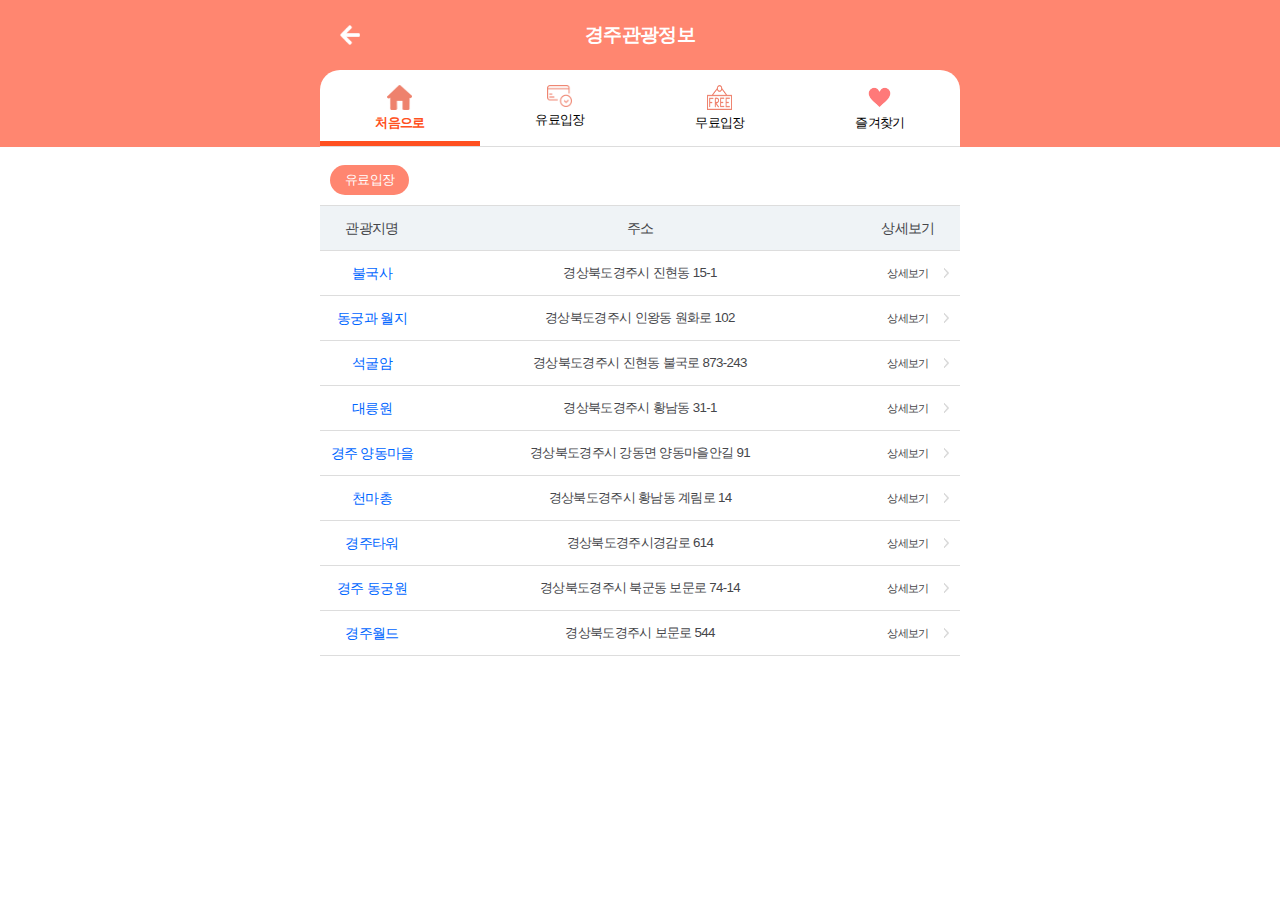
<file: m1.htm>
<!doctype html>
<html lang="ko">
<head>
<title></title>
<meta charset="utf-8">

<meta http-equiv="Content-Security-Policy" content="default-src *; style-src 'self' 'unsafe-inline'; script-src 'self' 'unsafe-inline' 'unsafe-eval'">

<meta name="msapplication-tap-highlight" content="no">
<meta name="viewport" content="user-scalable=no, initial-scale=1, maximum-scale=1.0, minimum-scale=1.0, width=device-width, viewport-fit=cover">
<meta name="color-scheme" content="light dark">

<link rel="stylesheet" href="css/style.css">
<script src="js/jquery.min.js"></script>
</head>

<body>

<header>
	<div class="wrap">
		<h1>경주관광정보</h1>
		<a href="#" class="Left"><img src="img/arrow_left.png" alt="back" onClick="javascript:history.back(-1);"></a>
	</div>

	<nav>
		<ul class="wrap">
			<li id="menuOn_0"><a href="index.htm" id="appMenu0"><img src="img/icon_home2.png">처음으로</a></li>
			<li id="menuOn_1"><a href="m1.htm?menu=1" id="appMenu1"><img src="img/icon_pay.png">유료입장</a></li>
			<li id="menuOn_2"><a href="m2.htm?menu=2" id="appMenu2"><img src="img/icon_free.png" height="25px">무료입장</a></li>
			<li id="menuOn_3"><a href="m3.htm?menu=3" id="appMenu3"><img src="img/like.png" height="25px">즐겨찾기</a></li>
		</ul>
	</nav>
</header>

<div id="content" class="content">
	<div class="wrap">
		<h2>유료입장</h2>

		<div id="m_content" class="m_content">
			<table class="m1_title">
				<tr>
					<td class="bus_num">관광지명</td>
					<td class="bus_info">주소</td>
					<td class="bus_view">상세보기</td>
				</tr>
			</table>

			<div id="BusContent">

			<a id="cont1" href="#">
				<table class="m1_list">
					<tr>
						<td class="bus_num">불국사</td>
						<td class="bus_info">경주시 불국사</td>
						<td class="bus_view">상세보기</td>
					</tr>
				</table>
			</a>

			<a id="cont2" href="#">
				<table class="m1_list">
					<tr>
						<td class="bus_num">불국사</td>
						<td class="bus_info">경주시 불국사</td>
						<td class="bus_view">상세보기</td>
					</tr>
				</table>
			</a>

			<a id="cont3" href="#">
				<table class="m1_list">
					<tr>
						<td class="bus_num">불국사</td>
						<td class="bus_info">경주시 불국사</td>
						<td class="bus_view">상세보기</td>
					</tr>
				</table>
			</a>

			</div>

		</div>

	<div>
</div>

<script src="js/app.common.js"></script>
<script src="db/RouteList.js"></script>

<script>
var busContent = "";
var Cnt = 0;

for(var i=0; i < getRouteList.length; i++) {

	var Data = getRouteList[i];
	var routeId = Data[0];
	var routeName = Data[1];
	var address = Data[2];
	var opTime = Data[3];
	var clTime = Data[4];
	var wkndOpTime = Data[5];
	var wkndClTime = Data[6];
	var fee = Data[7];
	
	// 입장료 유료
	if(fee != "무료입장") {
		busContent  += '<a id="' + routeId + '" href="m1_1.htm?menu=' + menu + '&routeid=' + routeId + '" data-ajax="false">'
						+  '<table class="m1_list">'
						+  '<tr>'
						+  '  <td class="bus_num">' + routeName + '</td>'
						+  '  <td class="bus_info">' +address+ '</td>'
						+  '  <td class="bus_view">상세보기</td>'
						+  '</tr>'
						+  '</table>'
						+  '</a>';

	Cnt++;
	}
}

if (Cnt > 0) {
	$('#BusContent').html(""); // html 값 지우고
	$('#BusContent').html(busContent); // 값 출력
}

</script>

</body>
</html>
</file>
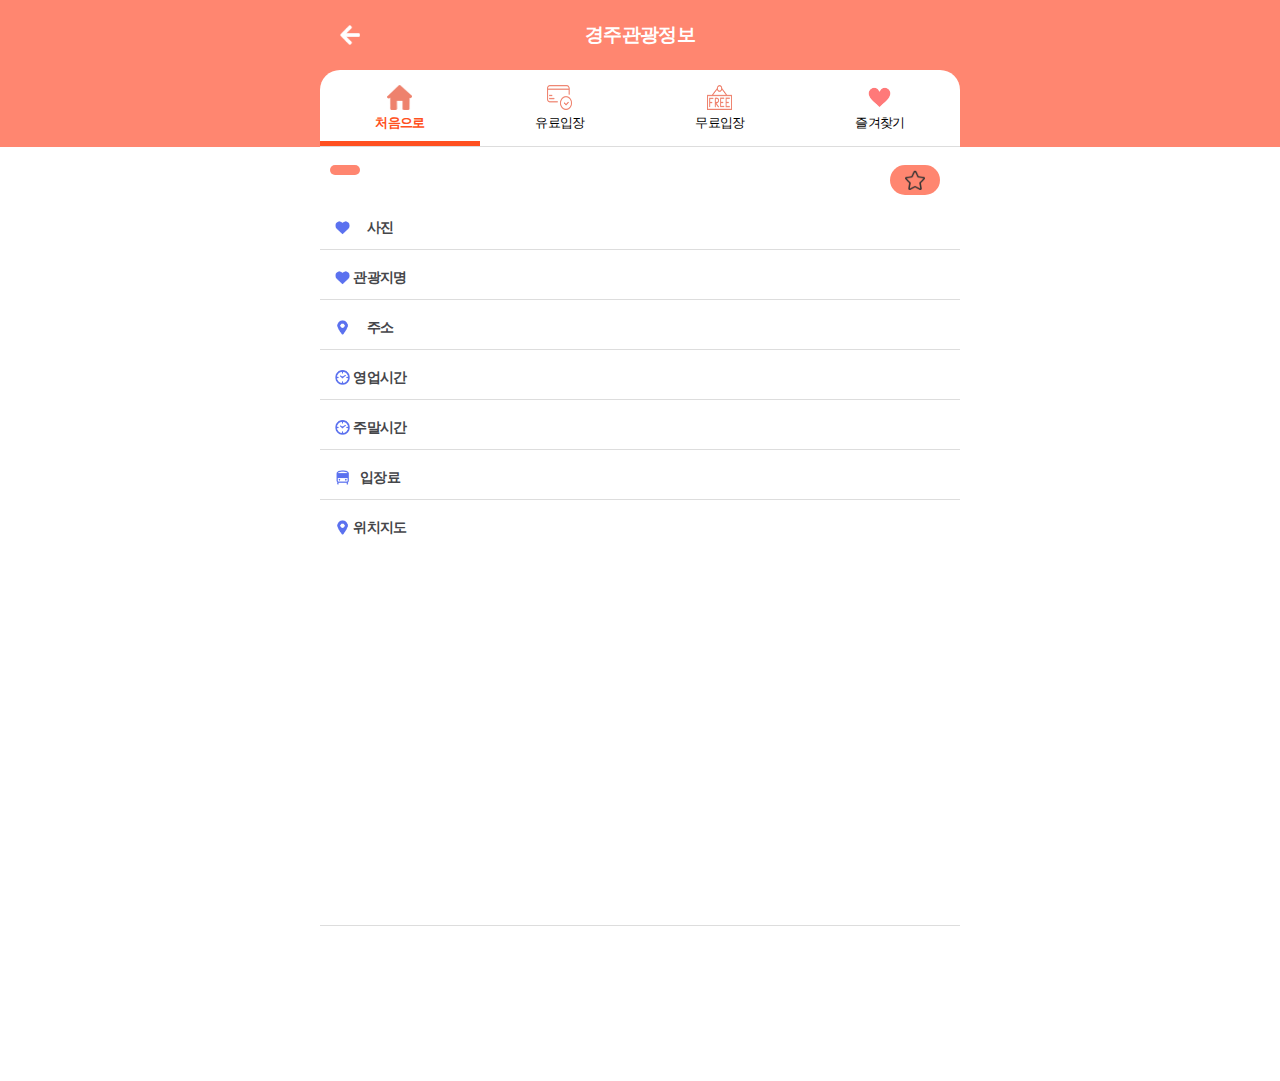
<file: m1_1.htm>
<!doctype html>
<html lang="ko">
<head>
<title></title>
<meta charset="utf-8">

<!-- <meta http-equiv="Content-Security-Policy" content="default-src *; style-src 'self' 'unsafe-inline'; script-src 'self' 'unsafe-inline' 'unsafe-eval'"> -->

<meta name="msapplication-tap-highlight" content="no">
<meta name="viewport" content="user-scalable=no, initial-scale=1, maximum-scale=1.0, minimum-scale=1.0, width=device-width, viewport-fit=cover">
<meta name="color-scheme" content="light dark">
<link rel="stylesheet" href="css/style.css">
<script type="text/javascript" src="//dapi.kakao.com/v2/maps/sdk.js?appkey=ea44ecb0969a18388ea307ad38863375&libraries=services"></script>
<script src="js/jquery.min.js"></script>
</head>

<body>

<header>
	<div class="wrap">
		<h1 id="docTitle"></h1>
		<a href="#" class="Left"><img src="img/arrow_left.png" alt="back" onClick="javascript:history.back(-1);"></a>
	</div>

	<nav>
		<ul class="wrap">
			<li id="menuOn_0"><a href="index.htm" id="appMenu0"><img src="img/icon_home2.png">처음으로</a></li>
			<li id="menuOn_1"><a href="m1.htm?menu=1" id="appMenu1"><img src="img/icon_pay.png" height="25px">유료입장</a></li>
			<li id="menuOn_2"><a href="m2.htm?menu=2" id="appMenu2"><img src="img/icon_free.png" height="25px">무료입장</a></li>
			<li id="menuOn_3"><a href="m3.htm?menu=3" id="appMenu3"><img src="img/like.png" height="25px">즐겨찾기</a></li>
		</ul>
	</nav>
</header>

<div id="content" class="content">
	<div class="wrap">
		<h2>
			<fv id="fv"></fv>
		</h2>
		<h3><img src="img/unbook.png" class="bkmark" width="auto" height="20px"/></h3>
		<div id="m_content" class="m_content">
			<dl class="m1_view">
				<dt>사진</dt>
				<dd id="image"></dd>
			</dl>
			<dl class="m1_view">
				<dt class="num">관광지명</dt>
				<dd id="desName"></dd>
			</dl>
			<dl class="m1_view">
				<dt>주소</dt>
				<dd id="desAddress"></dd>
			</dl>
			<dl class="m1_view">
				<dt>영업시간</dt>
				<dd id="openTime"></dd>
			</dl>
			<dl class="m1_view">
				<dt>주말시간</dt>
				<dd id="wkndTime"></dd>
			</dl>
			<dl class="m1_view">
				<dt>입장료</dt>
				<dd id="fee"></dd>
			</dl>
			<dl class="m1_view">
				<dt>위치지도</dt>
				<div id="map" style="width:500px;height:400px;"></div>
			</dl>
		</div>

	<div>
</div>

<script src="js/app.common.js"></script>
<script src="db/RouteList.js"></script>

<script>


// 즐겨찾기
var bkcheck = 0;
var bkMrkList = JSON.parse(localStorage.getItem('bkmrklist'));
if (bkMrkList == null) bkMrkList = [];
// console.log('bkMrkList : ', bkMrkList);
$('.bkmark').click(function () {
	if (bkcheck === 0){ // 즐겨찾기가 되어 있지 않은 경우
		$('.bkmark').attr('src', './img/book.png');
		bkcheck = 1;
		bkMrkList.push(routeName);
		localStorage.setItem('bkmrklist', JSON.stringify(bkMrkList));
	}
	else {
		$('.bkmark').attr('src', './img/unbook.png');
		bkcheck = 0;
		var idx = bkMrkList.indexOf(routeName);
		bkMrkList.splice(idx, 1);
		localStorage.setItem('bkmrklist', JSON.stringify(bkMrkList));
	}
})

for(var i=0; i < getRouteList.length; i++) {

var Data = getRouteList[i];
var routeId = Data[0];

if (routeId != routeid) {
	continue;
}

var routeName = Data[1]; //관광지명
var desAddress = Data[2]; //관광지 주소
var opTime = Data[3]; // 개장시간
var endTime = Data[4]; // 폐장시간
var wkndOpTime = Data[5]; // 주말 개장시간
var wkndEndTime = Data[6]; // 주말 폐장시간
var fee = Data[7]; // 입장료

//이미지
var img = "";
img += "<img src='img/"+routeId+".jpg' alt="+routeId+" width='500px' height='300px'>";

// 주소
var outDesAdd = ""; 
if (desAddress) outDesAdd += "주소 : " + desAddress;

// 평일시간
var normalTime = "";
if (opTime) normalTime += "개장시간 : " + opTime;
if (endTime) normalTime += "<br>폐장시간 : " + endTime;

// 주말시간
var wkndTime = "";
if (wkndOpTime) wkndTime += "개장시간 : " +  wkndOpTime;
if (wkndEndTime) wkndTime += "<br>폐장시간 : " +  wkndEndTime;

wkndTime = wkndTime.replace(/-/gi,'<br> -> ');

// 입장료
var pay = "";
if (fee) pay += fee;

// 즐겨찾기
if (bkMrkList.includes(routeName) == true){
	$('.bkmark').attr('src', './img/book.png');
	bkcheck = 1;
}

// 입장료 유무
enterPay = "";
if(fee != "무료입장") enterPay = '유료입장 상세보기';
else enterPay = "무료입장 상세보기";


$('#image').html(img);
$('#desName').html(routeName);
$('#wkndTime').html(wkndTime);
$('#desAddress').html(outDesAdd);
$('#openTime').html(normalTime);
$('#fee').html(pay);
$('#fv').html(enterPay);
}

// ---- 지도 API ----
var mapContainer = document.getElementById('map'), // 지도를 표시할 div 
    mapOption = {
        center: new kakao.maps.LatLng(33.450701, 126.570667), // 지도의 중심좌표
        level: 3 // 지도의 확대 레벨
    };  
	var map = new kakao.maps.Map(mapContainer, mapOption);
	var geocoder = new kakao.maps.services.Geocoder();
	geocoder.addressSearch(desAddress, function(result, status) {

// 정상적으로 검색이 완료됐으면 
 if (status === kakao.maps.services.Status.OK) {

	var coords = new kakao.maps.LatLng(result[0].y, result[0].x);

	// 결과값으로 받은 위치를 마커로 표시합니다
	var marker = new kakao.maps.Marker({
		map: map,
		position: coords
	});

	// 인포윈도우로 장소에 대한 설명을 표시합니다
	var infowindow = new kakao.maps.InfoWindow({
		content: '<div style="width:150px;text-align:center;padding:6px 0;">'+routeName+'</div>'
	});
	infowindow.open(map, marker);

	// 지도의 중심을 결과값으로 받은 위치로 이동시킵니다
	map.setCenter(coords);
	} 
});  

</script>
</body>
</html>
</file>
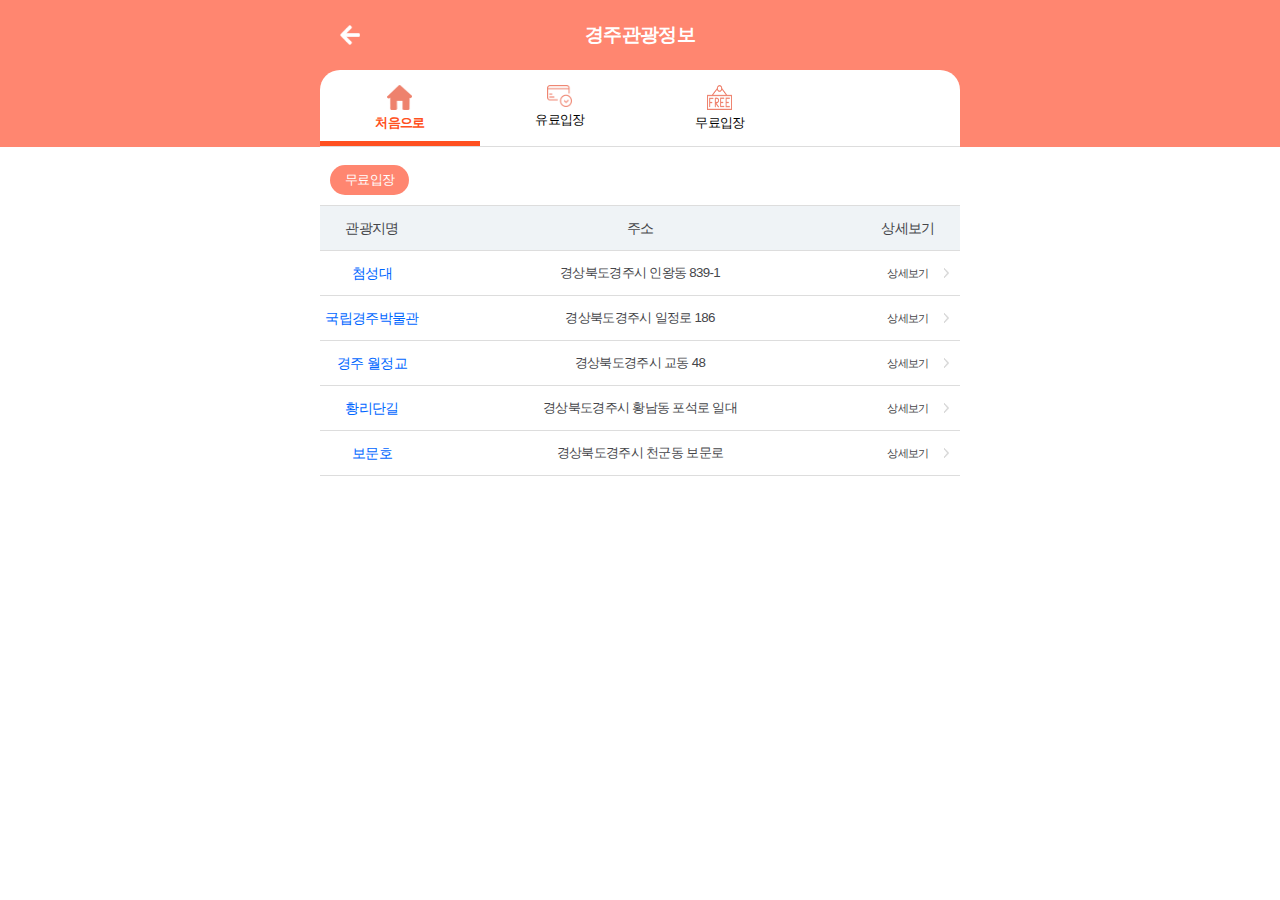
<file: m2.htm>
<!doctype html>
<html lang="ko">
<head>
<title></title>
<meta charset="utf-8">

<meta http-equiv="Content-Security-Policy" content="default-src *; style-src 'self' 'unsafe-inline'; script-src 'self' 'unsafe-inline' 'unsafe-eval'">

<meta name="msapplication-tap-highlight" content="no">
<meta name="viewport" content="user-scalable=no, initial-scale=1, maximum-scale=1.0, minimum-scale=1.0, width=device-width, viewport-fit=cover">
<meta name="color-scheme" content="light dark">
<link rel="stylesheet" href="css/style.css">
<script src="js/jquery.min.js"></script>
</head>

<body>

<header>
	<div class="wrap">
		<h1>경주관광정보</h1>
		<a href="#" class="Left"><img src="img/arrow_left.png" alt="back" onClick="javascript:history.back(-1);"></a>
	</div>

	<nav>
		<ul class="wrap">
			<li id="menuOn_0"><a href="index.htm" id="appMenu0"><img src="img/icon_home2.png">처음으로</a></li>
			<li id="menuOn_1"><a href="m1.htm?menu=1" id="appMenu1"><img src="img/icon_pay.png">유료입장</a></li>
			<li id="menuOn_2"><a href="m2.htm?menu=2" id="appMenu2"><img src="img/icon_free.png" height="25px">무료입장</a></li>
		</ul>
	</nav>
</header>

<div id="content" class="content">
	<div class="wrap">
		<h2>무료입장</h2>

		<div id="m_content" class="m_content">
			<table class="m1_title">
				<tr>
					<td class="bus_num">관광지명</td>
					<td class="bus_info">주소</td>
					<td class="bus_view">상세보기</td>
				</tr>
			</table>

			<div id="BusContent">

			<a id="cont1" href="#">
				<table class="m1_list">
					<tr>
						<td class="bus_num">첨성대</td>
						<td class="bus_info">경주시 첨성대</td>
						<td class="bus_view">상세보기</td>
					</tr>
				</table>
			</a>

			<a id="cont2" href="#">
				<table class="m1_list">
					<tr>
						<td class="bus_num">첨성대</td>
						<td class="bus_info">경주시 첨성대</td>
						<td class="bus_view">상세보기</td>
					</tr>
				</table>
			</a>

			<a id="cont3" href="#">
				<table class="m1_list">
					<tr>
						<td class="bus_num">첨성대</td>
						<td class="bus_info">경주시 첨성대</td>
						<td class="bus_view">상세보기</td>
					</tr>
				</table>
			</a>

			</div>

		</div>

	<div>
</div>

<script src="js/app.common.js"></script>
<script src="db/RouteList.js"></script>

<script>
var busContent = "";
var Cnt = 0;

for(var i=0; i < getRouteList.length; i++) {

	var Data = getRouteList[i];
	var routeId = Data[0];
	var routeName = Data[1];
	var address = Data[2];
	var opTime = Data[3];
	var clTime = Data[4];
	var wkndOpTime = Data[5];
	var wkndClTime = Data[6];
	var fee = Data[7];

	// 입장료 무료
	if(fee === "무료입장") {
		busContent  += '<a id="' + routeId + '" href="m1_1.htm?menu=' + menu + '&routeid=' + routeId + '" data-ajax="false">'
						+  '<table class="m1_list">'
						+  '<tr>'
						+  '  <td class="bus_num">' + routeName + '</td>'
						+  '  <td class="bus_info">' +address+ '</td>'
						+  '  <td class="bus_view">상세보기</td>'
						+  '</tr>'
						+  '</table>'
						+  '</a>';

	Cnt++;
	}
}

if (Cnt > 0) {
	$('#BusContent').html("");
	$('#BusContent').html(busContent);
}

</script>

</body>
</html>
</file>
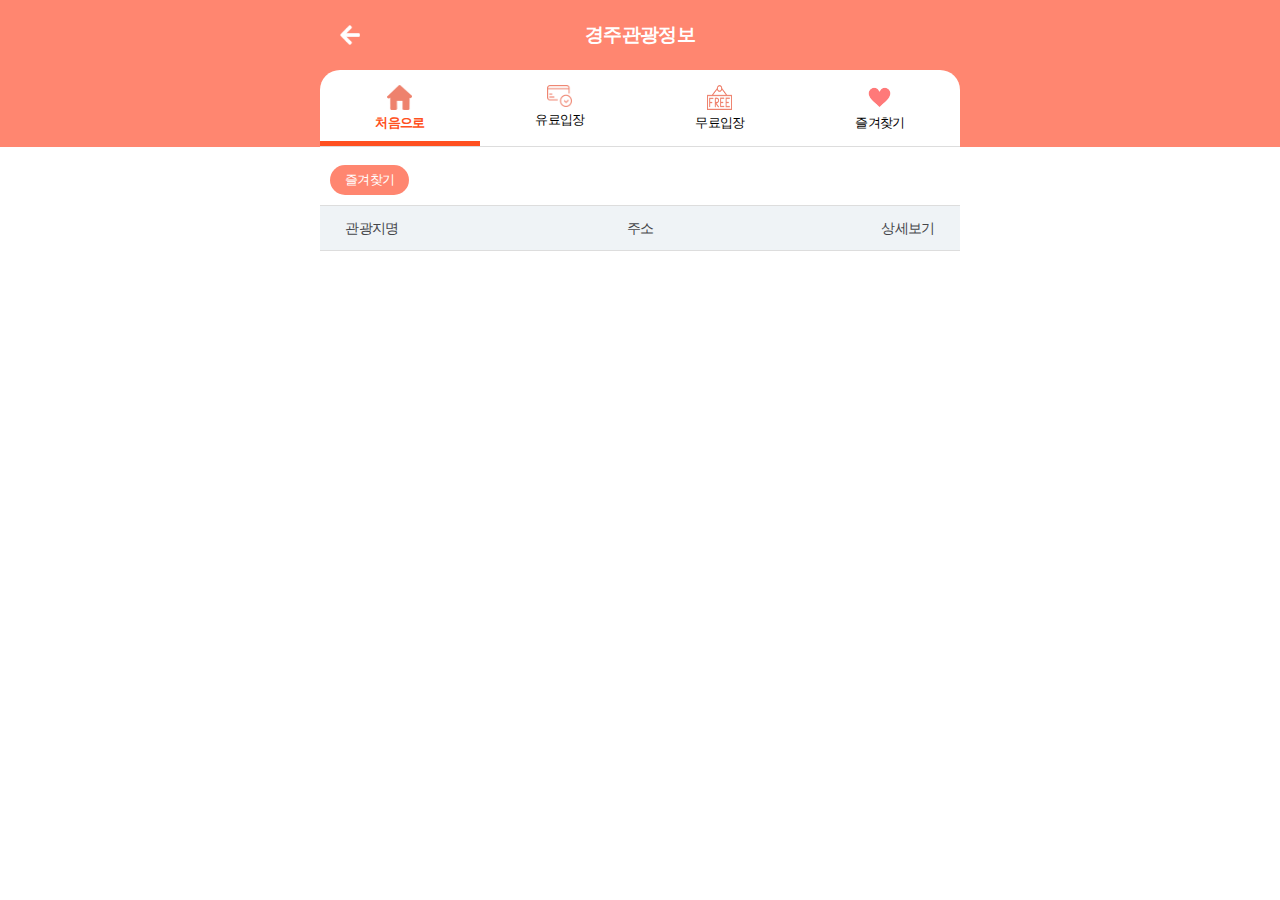
<file: m3.htm>
<!doctype html>
<html lang="ko">
<head>
<title></title>
<meta charset="utf-8">

<meta http-equiv="Content-Security-Policy" content="default-src *; style-src 'self' 'unsafe-inline'; script-src 'self' 'unsafe-inline' 'unsafe-eval'">

<meta name="msapplication-tap-highlight" content="no">
<meta name="viewport" content="user-scalable=no, initial-scale=1, maximum-scale=1.0, minimum-scale=1.0, width=device-width, viewport-fit=cover">
<meta name="color-scheme" content="light dark">
<link rel="stylesheet" href="css/style.css">
<script src="js/jquery.min.js"></script>
</head>

<body>

<header>
	<div class="wrap">
		<h1>경주관광정보</h1>
		<a href="#" class="Left"><img src="img/arrow_left.png" alt="back" onClick="javascript:history.back(-1);"></a>
	</div>

	<nav>
		<ul class="wrap">
			<li id="menuOn_0"><a href="index.htm" id="appMenu0"><img src="img/icon_home2.png">처음으로</a></li>
			<li id="menuOn_1"><a href="m1.htm?menu=1" id="appMenu1"><img src="img/icon_pay.png">유료입장</a></li>
			<li id="menuOn_2"><a href="m2.htm?menu=2" id="appMenu2"><img src="img/icon_free.png" height="25px">무료입장</a></li>
			<li id="menuOn_3"><a href="m3.htm?menu=3" id="appMenu3"><img src="img/like.png" height="25px">즐겨찾기</a></li>
		</ul>
	</nav>
</header>

<div id="content" class="content">
	<div class="wrap">
		<h2>즐겨찾기</h2>

		<div id="m_content" class="m_content">
			<table class="m1_title">
				<tr>
					<td class="bus_num">관광지명</td>
					<td class="bus_info">주소</td>
					<td class="bus_view">상세보기</td>
				</tr>
			</table>
			
			<div id="BusContent"></div>
		</div>

	<div>
</div>

<script src="js/app.common.js"></script>
<script src="db/RouteList.js"></script>

<script>
var Content = "";
var Cnt = 0;

for(var i=0; i < getRouteList.length; i++) {

	var Data = getRouteList[i];
	var routeId = Data[0];
	var routeName = Data[1];
	var address = Data[2];
	var opTime = Data[3];
	var clTime = Data[4];
	var wkndOpTime = Data[5];
	var wkndClTime = Data[6];
	var fee = Data[7];

	// 즐겨찾기 기준
	if(localStorage.getItem('bkmrklist').includes(routeName)) {
		Content  += '<a id="' + routeId + '" href="m1_1.htm?menu=' + menu + '&routeid=' + routeId + '" data-ajax="false">'
						+  '<table class="m1_list">'
						+  '<tr>'
						+  '  <td class="bus_num">' + routeName + '</td>'
						+  '  <td class="bus_info">' +address+ '</td>'
						+  '  <td class="bus_view">상세보기</td>'
						+  '</tr>'
						+  '</table>'
						+  '</a>';

	Cnt++;
	}
}

if (Cnt > 0) {
	$('#BusContent').html("");
	$('#BusContent').html(Content);
}

</script>

</body>
</html>
</file>
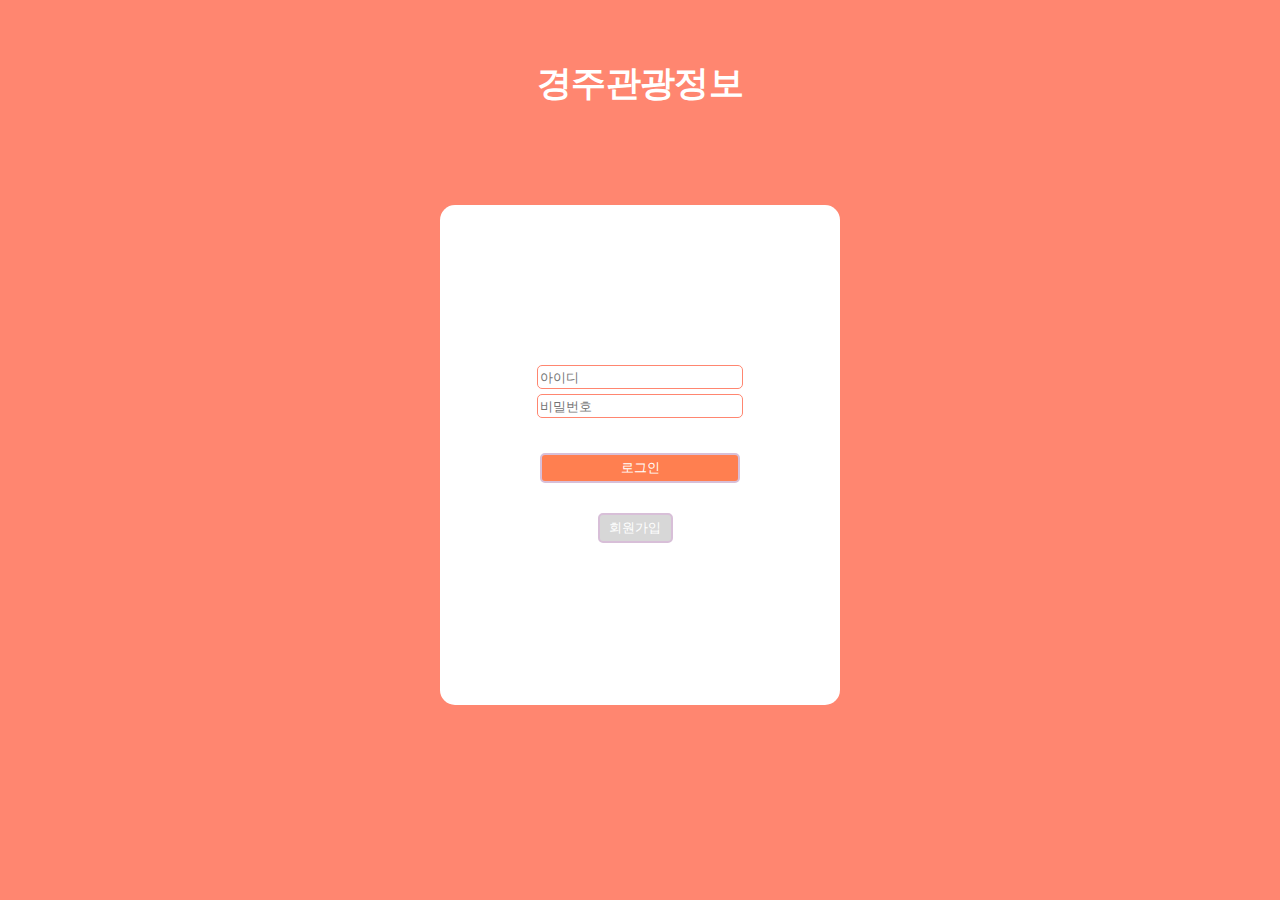
<file: m4.htm>
<!DOCTYPE html>
<html lang="ko">
  <head>
    <title></title>
    <meta charset="utf-8" />

    <meta
      http-equiv="Content-Security-Policy"
      content="default-src *; style-src 'self' 'unsafe-inline'; script-src 'self' 'unsafe-inline' 'unsafe-eval'"
    />

    <meta name="msapplication-tap-highlight" content="no" />
    <meta
      name="viewport"
      content="user-scalable=no, initial-scale=1, maximum-scale=1.0, minimum-scale=1.0, width=device-width, viewport-fit=cover"
    />
    <meta name="color-scheme" content="light dark" />
    <link rel="stylesheet" href="css/style.css" />
    <script src="js/jquery.min.js"></script>
  </head>

  <body class="app_index">
    <header>
      <div class="wrap">
        <h1 id="docTitle"></h1>
      </div>
    </header>

    <div id="content" class="content">
      <div class="wrap">
        <div class="login_box">
          <div class="login_form">
            <form name="login" method="post" action="#">
              <input type="text" name="id" class="id" placeholder="아이디" />
              <br />
              <input
                type="password"
                name="pw"
                class="pw"
                placeholder="비밀번호"
              /><br />
              <input type="button" class="btn_login" value="로그인"></input><br>
              <input type="button" class="btn_input" value="회원가입"></input>
            </form>
          </div>
        </div>
      </div>
    </div>

    <script src="js/app.common.js"></script>
    <script src="./db/MemberList.js"></script>
    <script>
    $('.btn_login').click(function(){
        var id = $('.id').val();
        var pw = $('.pw').val();
        if(!id) alert('아이디를 확인해주세요'); 
        if(!pw) alert('비밀번호를 확인해주세요'); 

        for(var i=0; i<Object.keys(memberList).length; i++){
            if (Object.keys(memberList)[i] === id && Object.values(memberList)[i] === pw){
                alert("로그인 성공")
                localStorage.setItem('id',Object.keys(memberList)[i]);
                history.go(-1);
            }
            else{
                alert("아이디와 비밀번호를 확인해주세요.");
                console.log('실패')
            }
        }
        
        
    })
    
    </script>
  </body>
</html>
</file>
<file: css/style.css>
/* iOS 상단 여백
header {padding-top:60px !important;}
.content {margin-top:180px !important;}
/* iOS 상단 여백 */

// iOS 11.0 버전
constant(safe-area-inset-top)
constant(safe-area-inset-right)
constant(safe-area-inset-bottom)
constant(safe-area-inset-left)
// iOS 11.2 이상
env(safe-area-inset-top)
env(safe-area-inset-right)
env(safe-area-inset-bottom)
env(safe-area-inset-left)


body,div,dl,dt,dd,ul,ol,li,h1,h2,h3,h4,h5,h6,form,fieldset,p,input {
  margin: 0;
  padding: 0;
  text-shadow: none;
}
img,
fieldset,
iframe {
  max-width: 100%;
  margin: 0;
  border: 0 solid transparent;
  vertical-align: top;
}
ul li {
  list-style: none;
}
em,
address {
  font-style: normal;
}
hr,
button img {
  border: 0;
}
button {
  margin: 0;
  padding: 0;
  border: 0;
  background: none;
}
*:first-child + html img {
  margin-right: -1px;
}

body {
  background-color: #fff;
}
body,
table,
tr,
td,
div,
form,
textarea {
  font-family: "나눔고딕", "NanumGothic", "NanumGothicWeb", "맑은 고딕",
    "Malgun Gothic", "돋움", dotum, Helvetica, sans-serif;
  font-size: 14px;
  color: #45464a;
  letter-spacing: -0.05em;
  margin: 0px;
  padding: 0px;
  line-height: 20px;
}

/* link*/
a {
  text-decoration: none;
}
a,
a:link,
a:visited,
a:hover,
a:active,
a:focus {
  text-decoration: none;
  color: #555;
}

.wrap {
  clear: both;
  display: block;
  overflow: hidden;
  width: 100%;
  max-width: 640px;
  margin: 0 auto;
}
.Left {
  float: left;
}
.Right {
  float: right;
}

/* 헤더 */
header {
  float: left;
  position: fixed;
  z-index: 99;
  width: 100%;
  padding-top: 20px;
  background-color: #ff8670;
}
header a {
  color: #555;
}
header .Left,
header .Right {
  position: relative;
  top: -25px;
  margin: 0 20px;
}
header h1 {
  clear: both;
  display: block;
  overflow: hidden;
  width: 100%;
  padding: 0;
  margin: 5px auto;
  font-size: 14pt;
  color: #fff;
  text-align: center;
}
header img {
  width: 20px;
}

/* 내비게이션 */
nav {
  clear: both;
  display: block;
  overflow: hidden;
  width: 100%;
  max-width: 640px;
  margin: 0 auto;
  border-top-left-radius: 20px;
  border-top-right-radius: 20px;
  border-bottom: 1px solid #ddd;
  background-color: #fff;
}
nav ul {
  padding: 0;
  margin: 0;
}
nav ul li {
  display: inline-block;
  float: left;
  width: 25%;
  text-align: center;
}
nav ul li a {
  display: inline-block;
  padding: 10px 0 8px 0;
  font-size: 10pt;
  color: #000 !important;
}
nav ul li img {
  display: block;
  width: 25px;
  margin: 5px auto 3px auto;
  text-align: center;
}
nav ul li.on {
  border-bottom: 5px solid #ff5020;
}
nav ul li.on a {
  font-weight: 600;
  color: #ff5020 !important;
}

/* 콘텐츠 영역 */
.content {
  float: left;
  width: 100%;
  padding-bottom: 150px;
  margin-top: 145px;
}
.content h2 {
  float: left;
  padding: 5px 15px;
  margin: 20px 0 10px 10px;
  font-size: 10pt;
  font-weight: 400;
  color: #fff;
  border-radius: 30px;
  background-color: #ff8670;
}
.content h3 {
  float: right;
  padding: 5px 15px;
  margin: 20px 20px 10px 10px;
  font-size: 10pt;
  font-weight: 400;
  color: #fff;
  border-radius: 30px;
  background-color: #ff8670;
}

/* 폰트 컬러 */
.font_blue {
  color: #0066ff;
}
.font_gray {
  color: #888;
}
.font_green {
  color: #0db100;
}
.font_red {
  color: #ff3333;
}

/* index.htm */
.app_index {
  background-color: #ff8670;
}
.app_index header,
.app_index .content {
  padding-top: 60px;
}
.app_index header h1 {
  font-size: 26pt;
  line-height: 36px;
}
.app_index .content .wrap {
  text-align: center;
}
.app_index .content .wrap img {
  height: 200px;
  margin-bottom: 80px;
}
.app_index .content .wrap a {
  display: inline-block;
  padding: 10px 20px;
  margin: 0 5px;
  font-size: 20px;
  font-weight: 600;
  border-radius: 8px;
  background-color: #fff;
}

/* 시내버스 */
.content .wrap {
}
.m_content {
  float: left;
  width: 100%;
}
.m1_title {
  border-top: 1px solid #ddd;
  background-color: #eff3f6;
}
.m1_title,
.m1_list {
  float: left;
  width: 100%;
  margin: 0;
  border-bottom: 1px solid #ddd;
}
.m1_title td,
.m1_list td {
  padding: 10px 0;
  text-align: center;
}
.m1_title td.bus_num,
.m1_list td.bus_num,
.m1_title td.bus_view,
.m1_list td.bus_view {
  width: 100px;
}
.m1_list td.bus_num {
  color: #0066ff;
}
.m1_list td.bus_info {
  font-size: 10pt;
}
.m1_list td.bus_info img {
  height: 8px;
  vertical-align: middle;
}
.m1_list td.bus_view {
  font-size: 8pt;
  background: url(../img/icon_arrow.png) no-repeat 90% 50%;
  background-size: 5px;
}
.m1_view {
  float: left;
  width: 100%;
  padding: 5px 0 10px 0;
  margin: 5px 0;
  line-height: 24px;
  border-bottom: 1px solid #ddd;
}
.m1_view dt {
  float: left;
  width: 120px;
  font-weight: 600;
  text-align: center;
  background-repeat: no-repeat;
  background-position: 15px 50%;
  background-size: auto 15px;
}
.m1_view:nth-child(1) dt {
  background-image: url(../img/icon_heart.png);
}
.m1_view:nth-child(2) dt {
  background-image: url(../img/icon_heart.png);
}
.m1_view:nth-child(3) dt {
  background-image: url(../img/icon_map.png);
}
.m1_view:nth-child(4) dt {
  background-image: url(../img/icon_time.png);
}
.m1_view:nth-child(5) dt {
  background-image: url(../img/icon_time.png);
}
.m1_view:nth-child(6) dt {
  background-image: url(../img/icon_bus.png);
}
.m1_view:nth-child(7) dt {
  background-image: url(../img/icon_map.png);
}
.m1_view dd {
  float: left;
  width: calc(100% - 130px);
  padding: 0;
  margin: 0;
}

/* 시외버스 */
.m2_timetable {
  width: 100%;
  margin-bottom: 40px;
  border-top: 2px solid #505050;
  border-collapse: collapse;
}
.m2_timetable caption {
  padding-bottom: 10px;
  font-size: 16px;
  font-weight: 600;
}
.m2_timetable th,
.m2_timetable td {
  width: 33.3%;
  padding: 10px 0;
  text-align: center;
  border-bottom: 1px solid #d7d7d7;
}
.m2_timetable th {
  background-color: #eff3f6;
}

/* 로그인 */
.login_box {
  width: 400px;
  height: 500px;
  margin: 0 auto;
  border-radius: 15px;
  background-color: #fff;
}
.login_box .login_form {
  padding-top: 40%;
  margin: 0 auto;
}
.login_box .login_form .id {
  border-radius: 5px;
  width: 200px;
  height: 20px;
  border: #ff8670 1px solid;
}
.login_box .login_form .pw {
  border-radius: 5px;
  width: 200px;
  height: 20px;
  border: #ff8670 1px solid;
  margin-top: 5px;
  margin-bottom: 5px;
}
.login_box .login_form .btn_login {
  background-color: coral;
  border-radius: 5px;
  border: thistle 2px solid;
  margin-top: 30px;
  width: 200px;
  height: 30px;
  color: white;
}
.login_box .login_form .btn_input {
  background-color: #d7d7d7;
  border-radius: 5px;
  border: thistle 2px solid;
  margin-top: 30px;
  width: 75px;
  height: 30px;
  margin-right: 10px;
  color: white;
}
</file>
